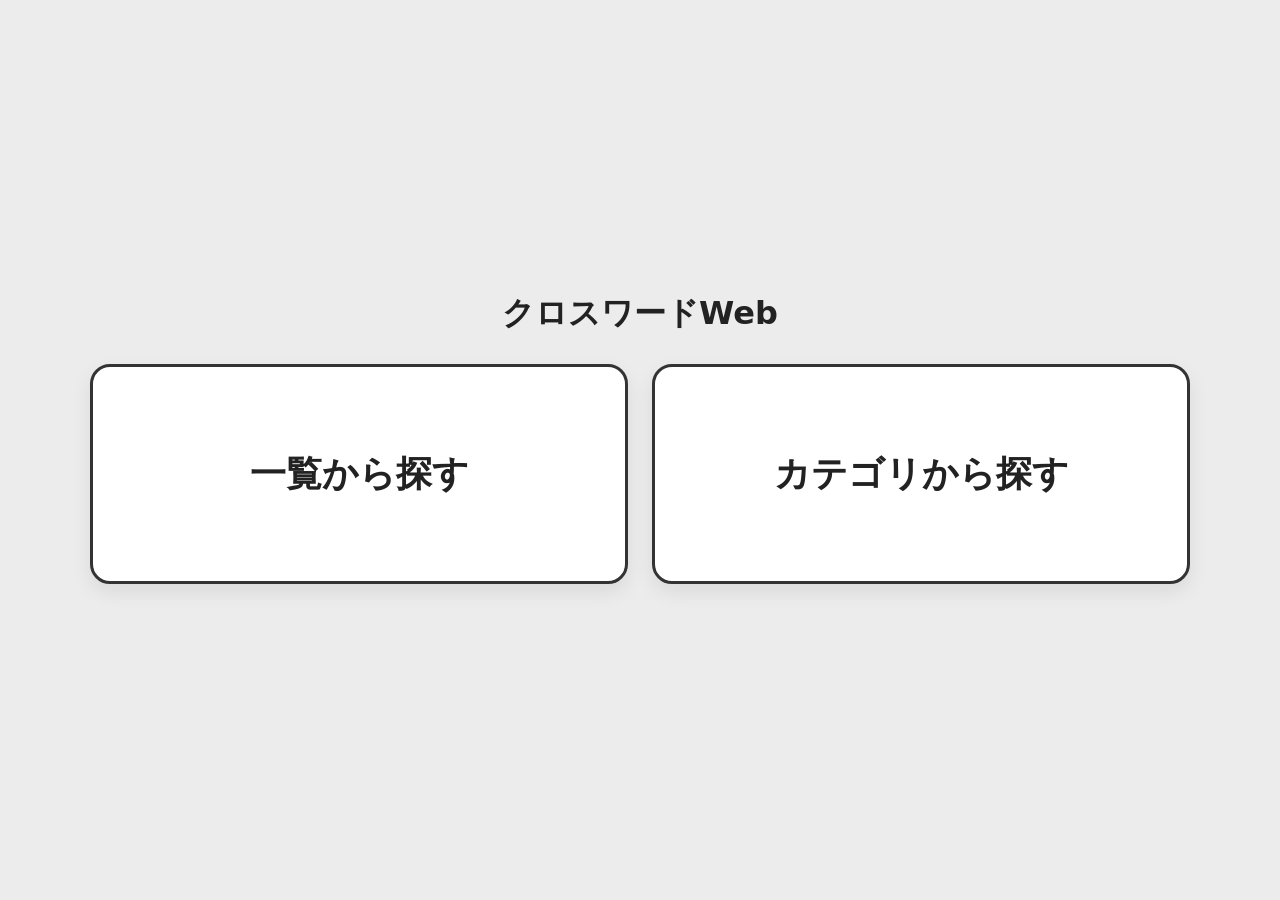
<file: index.html>
<!DOCTYPE html>
<html lang="ja">
<head>
  <meta charset="UTF-8">
  <meta name="viewport" content="width=device-width, initial-scale=1.0">
  <title>クロスワードWeb</title>
  <link rel="stylesheet" href="style.css">
</head>
<body data-page="home">
  <main class="page-shell home-page">
    <h1>クロスワードWeb</h1>

    <div class="home-menu">
      <a class="home-menu-button" href="search.html?mode=all">
        一覧から探す
      </a>

      <a class="home-menu-button" href="search.html?mode=category">
        カテゴリから探す
      </a>
    </div>
  </main>
</body>
</html>
</file>
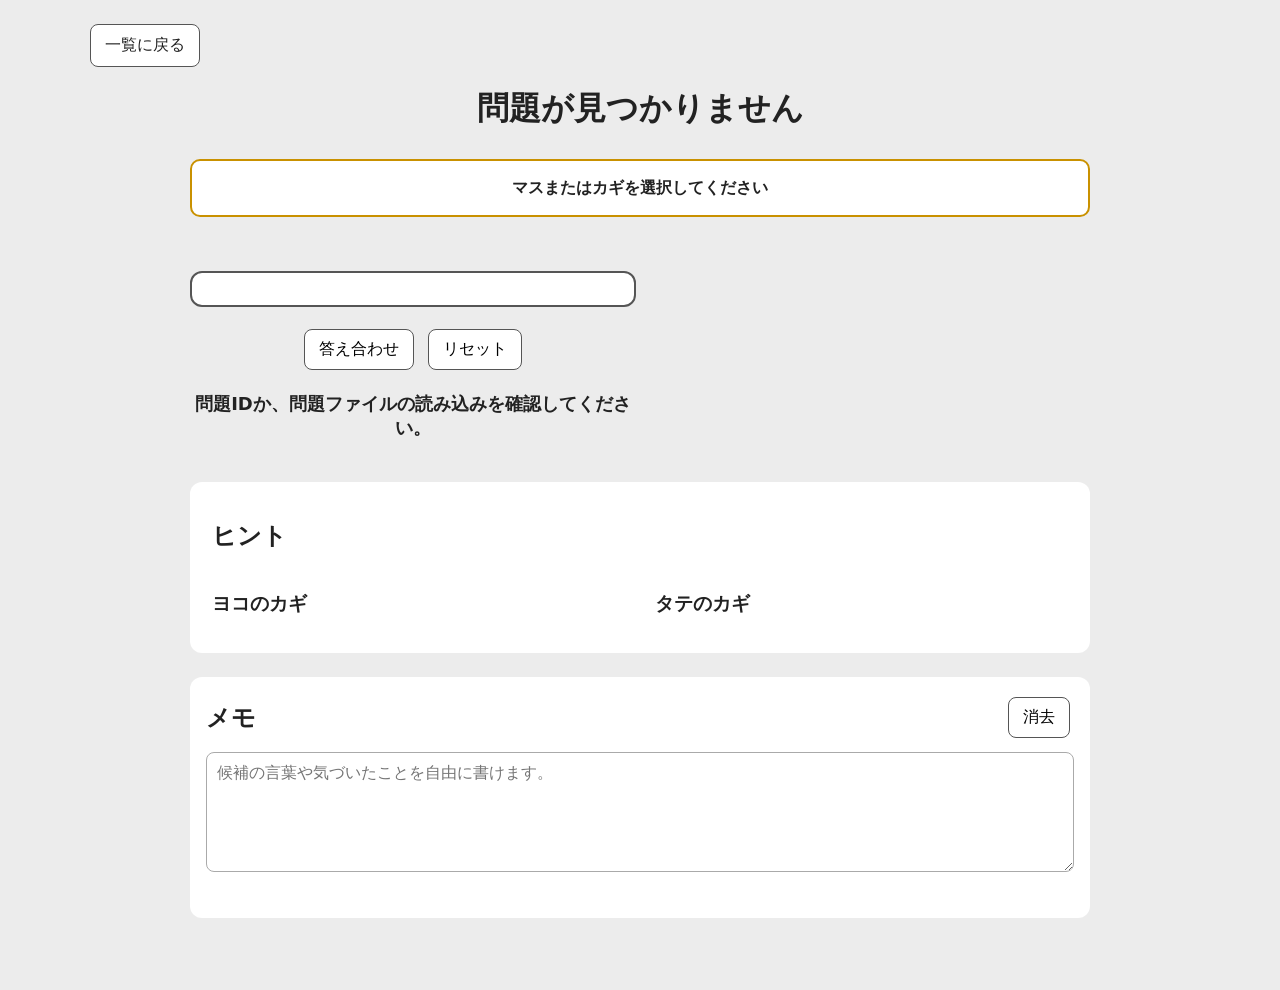
<file: puzzle.html>
<!DOCTYPE html>
<html lang="ja">
<head>
  <meta charset="UTF-8">
  <meta name="viewport" content="width=device-width, initial-scale=1.0">
  <title>クロスワード</title>
  <link rel="stylesheet" href="style.css?v=20260613-4">
</head>

<body data-page="puzzle">
  <main class="page-shell puzzle-page">
    <a
      id="backToSearchLink"
      class="back-link"
      href="search.html?mode=all"
    >
      一覧に戻る
    </a>

    <h1 id="puzzleTitle"></h1>

    <section
      id="puzzleDescription"
      class="puzzle-description hidden"
    ></section>

    <section class="active-clue-section">
      <div id="activeClueDisplay" class="active-clue-display">
        マスまたはカギを選択してください
      </div>
    </section>

    <div id="normalGameLayout">
      <section id="normalBoardPanel">
        <div id="crossword"></div>

        <section id="keywordPanel" class="keyword-panel">
          <div id="finalWordArea"></div>
        </section>

        <div class="buttons">
          <button id="checkButton" type="button">
            答え合わせ
          </button>

          <button id="resetButton" type="button">
            リセット
          </button>
        </div>

        <p id="message"></p>
      </section>
    </div>

    <section class="hints" id="hintsBox">
      <h2>ヒント</h2>

      <div class="hint-columns">
        <section>
          <h3 id="acrossHintTitle">ヨコのカギ</h3>
          <ul id="acrossHints"></ul>
        </section>

        <section>
          <h3 id="downHintTitle">タテのカギ</h3>
          <ul id="downHints"></ul>
        </section>
      </div>
    </section>

    <section class="user-memo-box">
      <div class="user-memo-header">
        <h2>メモ</h2>

        <button id="clearMemoButton" type="button">
          消去
        </button>
      </div>

      <textarea
        id="userMemo"
        class="user-memo"
        placeholder="候補の言葉や気づいたことを自由に書けます。"
      ></textarea>

      <p id="memoSaveStatus" class="memo-save-status"></p>
    </section>
  </main>

  <div
    id="keyboardBackdrop"
    class="keyboard-backdrop hidden"
    aria-hidden="true"
  ></div>

  <section
    id="keyboardPanel"
    class="keyboard-panel hidden"
    aria-label="文字入力キーボード"
  >
    <div class="keyboard-drag-handle" aria-hidden="true"></div>

    <div class="keyboard-panel-header">
      <strong>文字入力</strong>

      <button
        id="closeKeyboardButton"
        class="close-keyboard-button"
        type="button"
      >
        閉じる
      </button>
    </div>

    <div class="keyboard-mode-area">
      <span>入力方法</span>

      <button id="flickModeButton" type="button">
        フリック
      </button>

      <button id="gridModeButton" type="button">
        50音
      </button>
    </div>

    <div id="customKeyboard" class="custom-keyboard"></div>
  </section>

  <!-- 問題データ -->
  <script src="puzzles/1.small/00001summer-3x3-1.js"></script>
  <script src="puzzles/1.small/00002birthday-5x5-1.js"></script>
  <script src="puzzles/5.gimmick/00003yaminabe-3x3-1.js"></script>

  <!-- 共通キーボード -->
  <script src="scripts/keyboard.js?v=20260613-4"></script>

  <!-- 問題タイプ別処理 -->
  <script src="scripts/normal.js"></script>
  <script src="scripts/gimmick/yaminabe.js"></script>
  <script src="scripts/cube.js"></script>

  <!-- 共通処理 -->
  <script src="scripts/main.js"></script>
</body>
</html>
</file>
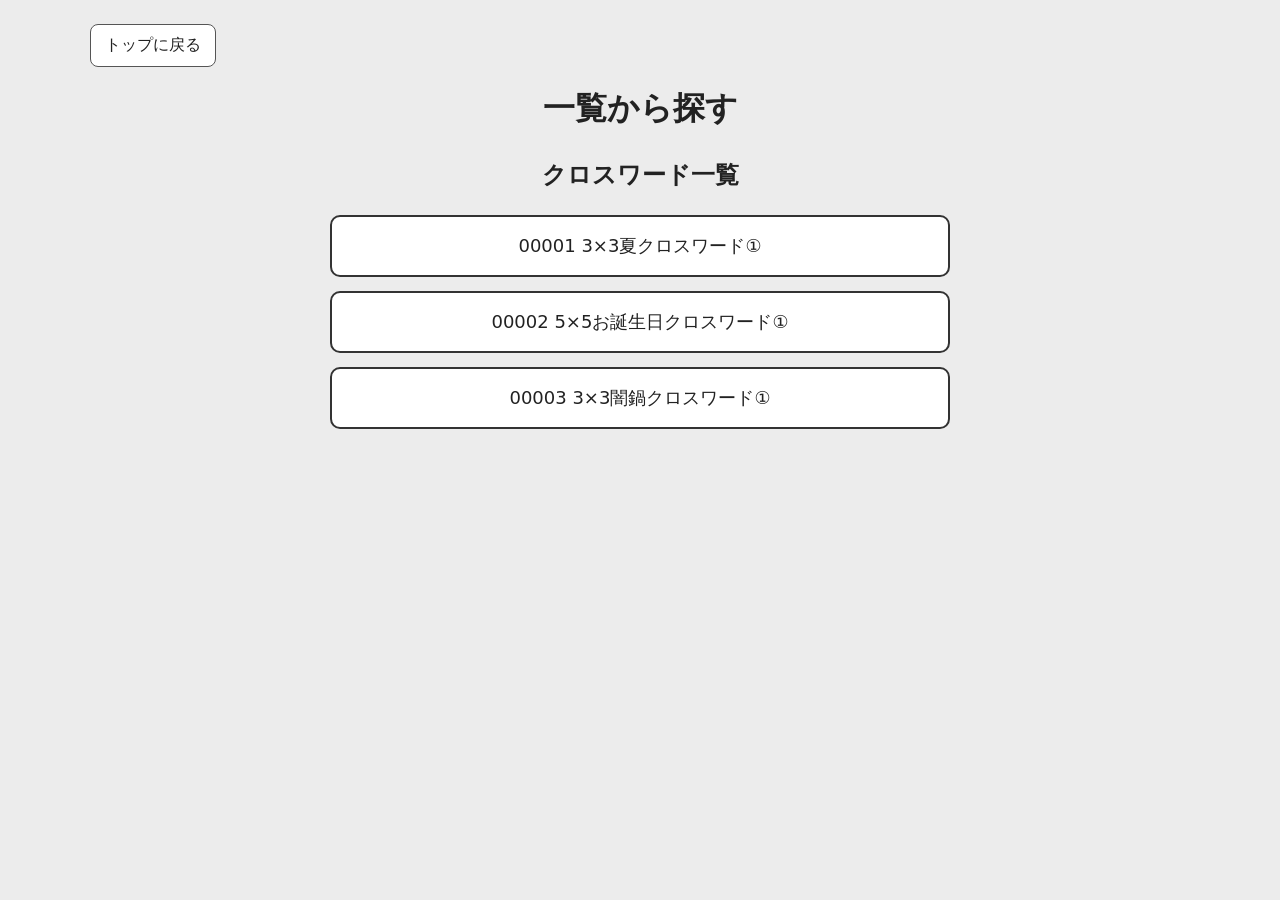
<file: search.html>
<!DOCTYPE html>
<html lang="ja">
<head>
  <meta charset="UTF-8">
  <meta name="viewport" content="width=device-width, initial-scale=1.0">
  <title>クロスワードを探す</title>
  <link rel="stylesheet" href="style.css">
</head>
<body data-page="search">
  <main class="page-shell">
    <a class="back-link" href="index.html">トップに戻る</a>

    <h1 id="searchPageTitle">クロスワードを探す</h1>

    <section id="categorySection" class="hidden">
      <div id="categoryList" class="selection-list"></div>
    </section>

    <section id="puzzleListSection" class="hidden">
      <button
        id="backToCategoriesButton"
        class="secondary-button hidden"
        type="button"
      >
        カテゴリに戻る
      </button>

      <h2 id="listTitle"></h2>
      <div id="puzzleList" class="selection-list"></div>
    </section>
  </main>

  <script src="puzzles/1.small/00001summer-3x3-1.js"></script>
  <script src="puzzles/1.small/00002birthday-5x5-1.js"></script>
  <script src="puzzles/5.gimmick/00003yaminabe-3x3-1.js"></script>

  <script src="scripts/main.js"></script>
</body>
</html>
</file>
<file: style.css>
* {
  box-sizing: border-box;
}

:root {
  color: #222;
  font-family: system-ui, -apple-system, BlinkMacSystemFont, "Segoe UI",
    sans-serif;
  background: #ececec;
}

body {
  min-height: 100vh;
  margin: 0;
  background: #ececec;
}

button,
a,
textarea,
input {
  font: inherit;
}

button,
a {
  -webkit-tap-highlight-color: transparent;
}

.hidden {
  display: none !important;
}

.page-shell {
  width: min(1100px, calc(100% - 32px));
  margin: 0 auto;
  padding: 24px 0 48px;
}

h1 {
  margin: 0 0 28px;
  text-align: center;
}

.back-link {
  display: inline-flex;
  margin-bottom: 20px;
  padding: 10px 14px;
  color: #222;
  text-decoration: none;
  background: white;
  border: 1px solid #555;
  border-radius: 8px;
}

/* トップ */
.home-page {
  min-height: 100vh;
  display: flex;
  flex-direction: column;
  justify-content: center;
}

.home-menu {
  display: grid;
  grid-template-columns: repeat(2, minmax(0, 1fr));
  gap: 24px;
}

.home-menu-button {
  min-height: 220px;
  display: flex;
  align-items: center;
  justify-content: center;
  padding: 28px;
  color: #222;
  text-align: center;
  text-decoration: none;
  font-size: clamp(24px, 4vw, 36px);
  font-weight: 800;
  background: white;
  border: 3px solid #333;
  border-radius: 20px;
  box-shadow: 0 8px 20px rgba(0, 0, 0, 0.08);
  transition: transform 0.15s, background 0.15s;
}

.home-menu-button:hover {
  transform: translateY(-3px);
  background: #fff7cc;
}

/* 検索 */
.selection-list {
  width: min(620px, 100%);
  margin: 24px auto;
  display: flex;
  flex-direction: column;
  gap: 14px;
}

.selection-button {
  width: 100%;
  min-height: 62px;
  display: flex;
  align-items: center;
  justify-content: center;
  margin: 0;
  padding: 14px 18px;
  color: #222;
  text-align: center;
  text-decoration: none;
  font-size: 18px;
  background: white;
  border: 2px solid #333;
  border-radius: 10px;
  cursor: pointer;
}

.selection-button:hover {
  background: #fff7cc;
}

.selection-button.cleared {
  background: #d9f8dc;
  border-color: #2d7d46;
}

.selection-button.cleared::after {
  content: " ✓";
  margin-left: 8px;
  font-weight: 800;
}

.secondary-button {
  display: block;
  margin: 0 auto 16px;
  padding: 10px 14px;
  background: white;
  border: 1px solid #555;
  border-radius: 8px;
  cursor: pointer;
}

#listTitle {
  text-align: center;
}

.empty-message {
  text-align: center;
}

/* 個別問題 */
.active-clue-section {
  width: min(900px, 100%);
  margin: 0 auto 14px;
}

.active-clue-display {
  min-height: 58px;
  padding: 13px 18px;
  display: flex;
  align-items: center;
  justify-content: center;
  text-align: center;
  font-weight: 800;
  line-height: 1.5;
  background: white;
  border: 2px solid #c99100;
  border-radius: 10px;
}

#normalGameLayout {
  width: min(900px, 100%);
  margin: 0 auto;
  display: grid;
  grid-template-columns: minmax(320px, 1fr) minmax(340px, 430px);
  gap: 24px;
  align-items: start;
}

#normalBoardPanel,
#normalSidePanel {
  min-width: 0;
}

#crossword {
  display: grid;
  justify-content: center;
  gap: 2px;
  margin: 20px 0;
}

.cell-wrapper,
.black {
  width: 50px;
  height: 50px;
}

.cell-wrapper {
  position: relative;
  background: white;
  border: 1px solid #111;
}

.black {
  background: #111;
}

.cell {
  width: 100%;
  height: 100%;
  padding-top: 10px;
  border: none;
  outline: none;
  background: transparent;
  text-align: center;
  font-size: 24px;
  caret-color: transparent;
  cursor: pointer;
}

.clue-number,
.word-letter {
  position: absolute;
  top: 2px;
  z-index: 2;
  font-size: 11px;
  font-weight: 800;
  pointer-events: none;
}

.clue-number {
  left: 4px;
}

.word-letter {
  right: 4px;
  color: #b00000;
}

.cell-wrapper.active-clue {
  background: #fff6bd;
}

.cell-wrapper.current-cell {
  background: #ffe26a;
  box-shadow: inset 0 0 0 3px #c99100;
}

.cell-wrapper.correct {
  background: #d8f7d8;
}

.cell-wrapper.incorrect {
  background: #ffd8d8;
}

.buttons {
  margin: 18px 0;
  text-align: center;
}

.buttons button,
.keyboard-mode-area button,
.user-memo-header button,
.close-keyboard-button {
  padding: 9px 14px;
  margin: 4px;
  border: 1px solid #555;
  border-radius: 8px;
  background: white;
  cursor: pointer;
}

#message {
  min-height: 28px;
  text-align: center;
  font-size: 18px;
  font-weight: 800;
}

/* キーワード */
.keyword-panel {
  width: min(560px, 100%);
  margin: 14px auto;
  padding: 16px;
  background: white;
  border: 2px solid #555;
  border-radius: 12px;
}

.keyword-panel .final-word-box {
  margin: 0;
  padding: 0;
  border: none;
}

.keyword-panel .final-word-box h4 {
  margin: 0 0 8px;
  font-size: 20px;
}

.keyword-panel .final-word-box p {
  margin: 6px 0 12px;
  line-height: 1.5;
}

.final-word-input {
  width: 100%;
  max-width: 360px;
  padding: 10px;
  text-align: center;
  font-size: 18px;
  caret-color: transparent;
  cursor: pointer;
}

.final-word-input.keyboard-target {
  background: #fff6bd;
  outline: 3px solid #c99100;
}

.final-word-input.correct {
  background: #d8f7d8;
}

.final-word-input.incorrect {
  background: #ffd8d8;
}

/* 表示式キーボード */
.keyboard-panel {
  position: sticky;
  top: 18px;
  padding: 10px;
  background: white;
  border: 2px solid #555;
  border-radius: 12px;
}

.keyboard-panel-header {
  min-height: 42px;
  display: flex;
  align-items: center;
  justify-content: space-between;
  gap: 12px;
  margin-bottom: 6px;
}

.keyboard-mode-area {
  padding: 6px 0 10px;
}

.keyboard-mode-area span {
  margin-right: 8px;
  font-weight: 800;
}

.keyboard-mode-area button.selected {
  background: #ffe26a;
  border-color: #c99100;
}

.custom-keyboard {
  padding: 10px;
  background: #f0f0f0;
  border: 1px solid #aaa;
  border-radius: 10px;
  user-select: none;
}

.kana-grid-row,
.keyboard-control-row {
  display: grid;
  grid-template-columns: repeat(5, 1fr);
  gap: 5px;
}

.flick-keys {
  display: grid;
  grid-template-columns: repeat(5, 1fr);
  gap: 6px;
}

.kana-key,
.flick-key,
.keyboard-control-key {
  min-width: 0;
  min-height: 44px;
  margin: 2px;
  padding: 6px;
  font-weight: 800;
  background: white;
  border: 1px solid #777;
  border-radius: 8px;
  cursor: pointer;
  touch-action: manipulation;
}

.flick-key {
  height: 58px;
  font-size: 20px;
  touch-action: none;
}

.keyboard-control-row {
  margin-top: 8px;
}

.kana-key:active,
.flick-key:active,
.keyboard-control-key:active {
  background: #ffe26a;
}

.kana-key.empty-key,
.kana-key:disabled,
.flick-preview span.empty {
  visibility: hidden;
  pointer-events: none;
}

/* フリック候補 */
.flick-preview {
  position: fixed;
  z-index: 1000;
  width: 150px;
  height: 150px;
  transform: translate(-50%, -50%);
  pointer-events: none;
}

.flick-preview span {
  position: absolute;
  width: 44px;
  height: 44px;
  display: flex;
  align-items: center;
  justify-content: center;
  font-weight: 800;
  background: white;
  border: 2px solid #555;
  border-radius: 8px;
  box-shadow: 0 3px 10px rgba(0, 0, 0, 0.25);
}

.flick-preview span.selected {
  background: #ffe26a;
  border-color: #c99100;
}

.flick-preview-center {
  left: 53px;
  top: 53px;
}

.flick-preview-left {
  left: 4px;
  top: 53px;
}

.flick-preview-up {
  left: 53px;
  top: 4px;
}

.flick-preview-right {
  right: 4px;
  top: 53px;
}

.flick-preview-down {
  left: 53px;
  bottom: 4px;
}

/* ヒント */
.hints {
  width: min(900px, 100%);
  margin: 24px auto;
  padding: 18px 22px;
  background: white;
  border-radius: 12px;
}

.hint-columns {
  display: grid;
  grid-template-columns: repeat(2, minmax(0, 1fr));
  gap: 30px;
}

.hints ul {
  padding-left: 24px;
}

.hints li {
  margin-bottom: 6px;
  padding: 7px;
  border-radius: 5px;
  cursor: pointer;
}

.hints li:hover {
  background: #eee;
}

.hints li.selected-clue {
  background: #fff0a8;
  font-weight: 800;
}

/* メモ */
.user-memo-box {
  width: min(900px, 100%);
  margin: 24px auto;
  padding: 16px;
  background: white;
  border-radius: 12px;
}

.user-memo-header {
  display: flex;
  align-items: center;
  justify-content: space-between;
}

.user-memo-header h2 {
  margin: 0;
}

.user-memo {
  width: 100%;
  min-height: 120px;
  margin-top: 10px;
  padding: 10px;
  resize: vertical;
  border: 1px solid #aaa;
  border-radius: 8px;
}

.memo-save-status {
  min-height: 20px;
  margin: 6px 0 0;
  color: #666;
  font-size: 13px;
}

/* スマホ・タッチ端末 */
@media (max-width: 900px), (pointer: coarse) {
  .page-shell {
    width: min(100% - 16px, 700px);
    padding-top: 12px;
  }

  .home-menu {
    grid-template-columns: 1fr;
  }

  .home-menu-button {
    min-height: 140px;
  }

  body.keyboard-open {
    overflow-x: hidden;
  }

  body.keyboard-open .puzzle-page {
    padding-bottom: calc(42vh + 28px);
    padding-bottom: calc(42dvh + 28px);
  }

  #normalGameLayout {
    display: block;
    width: 100%;
  }

  #normalSidePanel {
    min-height: 0;
  }

  .active-clue-section {
    position: sticky;
    top: 0;
    z-index: 30;
    margin-bottom: 8px;
  }

  .active-clue-display {
    min-height: 44px;
    padding: 8px 10px;
    background: #fffdf1;
    font-size: 14px;
  }

  /*
   * 画面下から出るキーボード。
   * 高さは画面の約42%、最大340px。
   */
  #keyboardPanel.keyboard-panel {
    position: fixed !important;
    left: 0 !important;
    right: 0 !important;
    top: auto !important;
    bottom: 0 !important;
    z-index: 9999 !important;

    width: 100% !important;
    height: min(42vh, 340px);
    height: min(42dvh, 340px);
    max-height: min(42vh, 340px);
    max-height: min(42dvh, 340px);

    display: flex;
    flex-direction: column;

    margin: 0 !important;
    padding: 0
      max(6px, env(safe-area-inset-right))
      env(safe-area-inset-bottom)
      max(6px, env(safe-area-inset-left));

    overflow: hidden;
    background: #fff;
    border: none;
    border-top: 1px solid #999;
    border-radius: 14px 14px 0 0;
    box-shadow: 0 -6px 20px rgba(0, 0, 0, 0.25);
  }

  #keyboardPanel.hidden {
    display: none !important;
  }

  .keyboard-panel-header {
    position: relative;
    z-index: 3;
    flex: 0 0 38px;
    min-height: 38px;
    margin: 0;
    padding: 4px 8px;

    display: flex;
    align-items: center;
    justify-content: space-between;

    background: #fff;
    border-bottom: 1px solid #ddd;
  }

  .keyboard-panel-header strong {
    font-size: 13px;
  }

  .close-keyboard-button {
    position: relative;
    z-index: 4;
    min-width: 72px;
    min-height: 30px;
    margin: 0 !important;
    padding: 4px 12px !important;
    font-size: 13px;
    background: #f5f5f5;
    touch-action: manipulation;
  }

  .keyboard-mode-area {
    flex: 0 0 34px;
    min-height: 34px;
    padding: 2px 6px;
    white-space: nowrap;
    background: #fff;
    border-bottom: 1px solid #eee;
  }

  .keyboard-mode-area span {
    margin-right: 4px;
    font-size: 11px;
  }

  .keyboard-mode-area button {
    min-height: 26px;
    margin: 2px;
    padding: 2px 8px;
    font-size: 11px;
  }

  .custom-keyboard {
    flex: 1 1 auto;
    min-height: 0;
    margin: 0;
    padding: 4px;
    overflow-y: auto;
    overscroll-behavior: contain;
    -webkit-overflow-scrolling: touch;
    background: #ededed;
    border: none;
    border-radius: 0;
  }

  .cell-wrapper,
  .black {
    width: 42px;
    height: 42px;
  }

  .cell {
    padding-top: 8px;
    font-size: 20px;
  }

  .clue-number,
  .word-letter {
    font-size: 10px;
  }

  .hint-columns {
    grid-template-columns: 1fr;
    gap: 10px;
  }

  .hints,
  .user-memo-box,
  .keyword-panel {
    width: 100%;
  }

  .flick-keys,
  .kana-grid-row,
  .keyboard-control-row {
    gap: 2px;
  }

  .flick-key {
    height: 34px;
    min-height: 34px;
    margin: 1px;
    padding: 1px;
    font-size: 15px;
    border-radius: 6px;
  }

  .kana-key,
  .keyboard-control-key {
    min-height: 28px;
    margin: 1px;
    padding: 1px;
    font-size: 11px;
    border-radius: 5px;
  }

  .keyboard-control-row {
    margin-top: 3px;
  }

  .flick-preview {
    transform: translate(-50%, -112%);
  }
}


/* ========================================
   闇鍋クロスワード
======================================== */

.puzzle-description {
  width: 100%;
  max-width: 720px;
  margin: 0 auto 24px;
  padding: 18px 20px;
  box-sizing: border-box;
  line-height: 1.8;
  background: #f7f7f7;
  border: 1px solid #ccc;
  border-radius: 12px;
}

.puzzle-description h2 {
  margin: 0 0 10px;
  font-size: 1.2rem;
}

.puzzle-description p {
  margin: 0;
}

.puzzle-description.hidden {
  display: none;
}

.yaminabe-clue {
  padding: 14px !important;
  line-height: 1.8;
  white-space: pre-wrap;
  background: #f6f6f6;
  border: 1px solid #bbb;
  border-radius: 10px;
}

.yaminabe-clue.selected-clue {
  background: #fff0a8;
  border-color: #c99100;
}


/* =========================================================
   スマホ版キーボード配置・最終上書き
   通常クロスワード／闇鍋クロスワード共通
   ========================================================= */

.keyboard-backdrop {
  position: fixed;
  inset: 0;
  z-index: 8998;
  background: rgba(0, 0, 0, 0.08);
}

.keyboard-drag-handle {
  display: none;
}

.flick-navigation-row {
  display: grid;
  grid-template-columns: repeat(2, minmax(0, 1fr));
  gap: 4px;
  width: min(100%, 390px);
  margin: 4px auto 0;
}

@media (max-width: 900px), (pointer: coarse) {
  body.keyboard-open {
    overflow-x: hidden;
  }

  body.keyboard-open .puzzle-page {
    padding-bottom: 330px !important;
  }

  #keyboardPanel.keyboard-panel {
    position: fixed !important;
    left: 0 !important;
    right: 0 !important;
    top: auto !important;
    bottom: 0 !important;
    z-index: 8999 !important;

    width: 100% !important;
    height: 326px !important;
    max-height: 326px !important;
    margin: 0 !important;

    display: flex !important;
    flex-direction: column !important;

    padding:
      0
      max(6px, env(safe-area-inset-right))
      env(safe-area-inset-bottom)
      max(6px, env(safe-area-inset-left)) !important;

    overflow: hidden !important;
    background: #fff !important;
    border: none !important;
    border-top: 1px solid #999 !important;
    border-radius: 14px 14px 0 0 !important;
    box-shadow: 0 -6px 20px rgba(0, 0, 0, 0.25) !important;
  }

  #keyboardPanel.hidden {
    display: none !important;
  }

  .keyboard-panel-header {
    flex: 0 0 38px !important;
    min-height: 38px !important;
    margin: 0 !important;
    padding: 4px 8px !important;
    background: #fff !important;
    border-bottom: 1px solid #ddd !important;
  }

  .keyboard-panel-header strong {
    font-size: 13px !important;
  }

  .close-keyboard-button {
    min-width: 72px !important;
    min-height: 30px !important;
    margin: 0 !important;
    padding: 4px 12px !important;
    font-size: 13px !important;
  }

  .keyboard-mode-area {
    flex: 0 0 30px !important;
    min-height: 30px !important;
    margin: 0 !important;
    padding: 1px 4px !important;
    white-space: nowrap !important;
    background: #f7f7f7 !important;
    border-bottom: 1px solid #ddd !important;
  }

  .keyboard-mode-area span {
    margin-right: 4px !important;
    font-size: 11px !important;
  }

  .keyboard-mode-area button {
    min-height: 24px !important;
    margin: 1px 2px !important;
    padding: 1px 8px !important;
    font-size: 11px !important;
  }

  .custom-keyboard {
    flex: 1 1 auto !important;
    min-height: 0 !important;
    margin: 0 !important;
    padding: 5px 18px 7px !important;
    overflow: hidden !important;
    background: #dedede !important;
    border: none !important;
    border-radius: 0 !important;
  }

  /* フリックはスマホ標準に近い3列配置 */
  .custom-keyboard.flick-keyboard .flick-keys {
    display: grid !important;
    grid-template-columns: repeat(3, minmax(0, 1fr)) !important;
    grid-auto-flow: row !important;
    gap: 4px !important;
    width: min(100%, 390px) !important;
    margin: 0 auto !important;
  }

  .custom-keyboard.flick-keyboard .flick-key {
    width: 100% !important;
    height: 38px !important;
    min-height: 38px !important;
    margin: 0 !important;
    padding: 1px !important;
    font-size: 16px !important;
    line-height: 1 !important;
    border-radius: 7px !important;
    background: #fff !important;
    border: 1px solid #777 !important;
  }

  .custom-keyboard.flick-keyboard .flick-utility-key {
    font-size: 13px !important;
  }

  .custom-keyboard.flick-keyboard .flick-navigation-row {
    display: grid !important;
    grid-template-columns: repeat(2, minmax(0, 1fr)) !important;
    gap: 4px !important;
    width: min(100%, 390px) !important;
    margin: 4px auto 0 !important;
  }

  .custom-keyboard.flick-keyboard
    .flick-navigation-row
    .keyboard-control-key {
    min-height: 28px !important;
    margin: 0 !important;
    padding: 1px !important;
    font-size: 13px !important;
  }

  /* 50音キーボード */
  .custom-keyboard.grid-keyboard {
    overflow-y: auto !important;
  }

  .custom-keyboard.grid-keyboard .kana-grid-row,
  .custom-keyboard.grid-keyboard .keyboard-control-row {
    display: grid !important;
    grid-template-columns: repeat(5, minmax(0, 1fr)) !important;
    gap: 3px !important;
  }

  .custom-keyboard.grid-keyboard .kana-key,
  .custom-keyboard.grid-keyboard .keyboard-control-key {
    min-height: 27px !important;
    margin: 1px !important;
    padding: 1px !important;
    font-size: 11px !important;
    border-radius: 5px !important;
  }

  .flick-preview {
    z-index: 9100 !important;
    transform: translate(-50%, -112%) !important;
  }
}

@media (min-width: 901px) and (pointer: fine) {
  #keyboardPanel.keyboard-panel {
    position: fixed !important;
    right: 20px !important;
    bottom: 20px !important;
    top: auto !important;
    left: auto !important;
    z-index: 8999 !important;
    width: 430px !important;
    max-height: calc(100vh - 40px) !important;
    overflow-y: auto !important;
  }

  .keyboard-backdrop {
    display: none !important;
  }

  .custom-keyboard.flick-keyboard .flick-keys {
    grid-template-columns: repeat(3, minmax(0, 1fr)) !important;
  }
}
</file>
